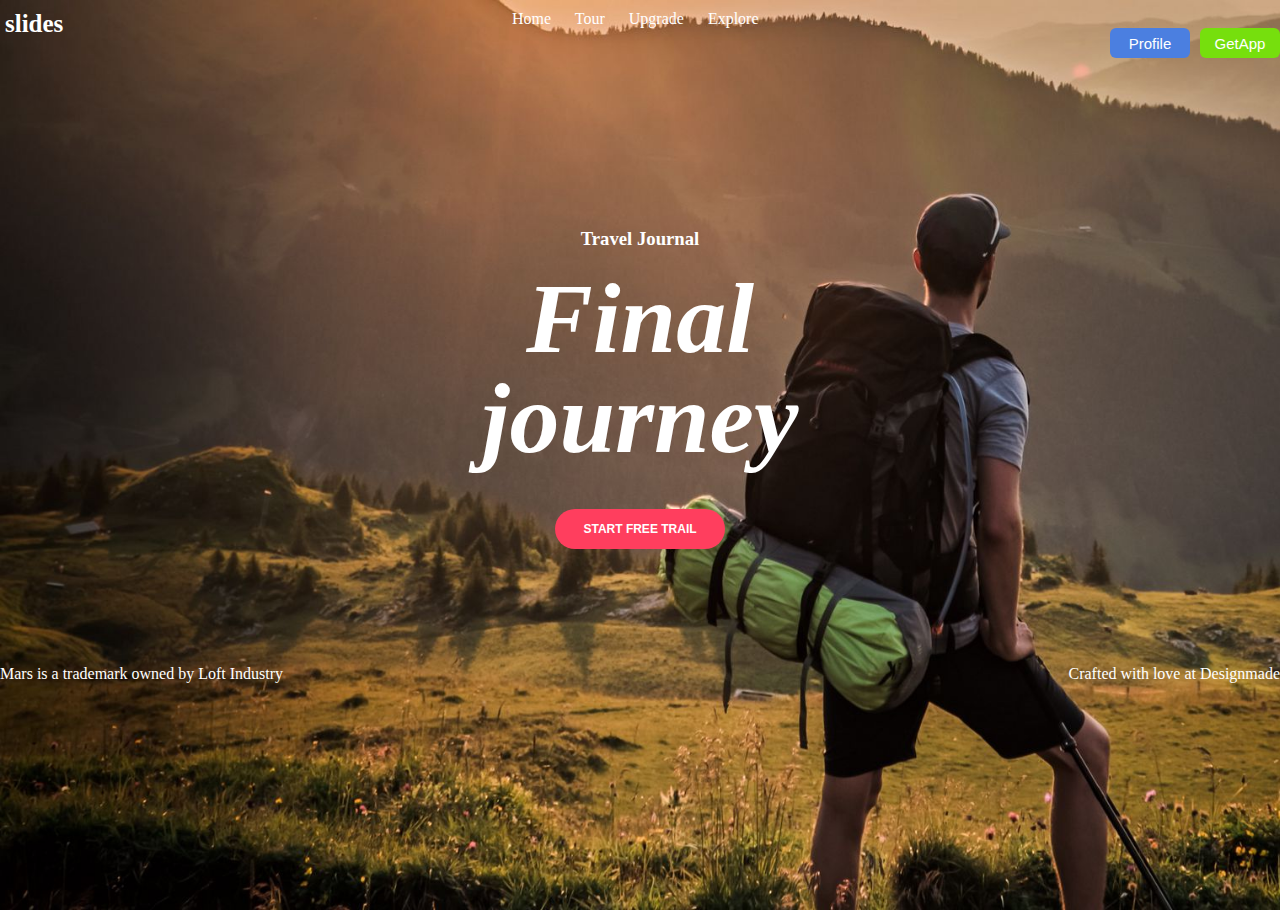
<file: index.html>
<!DOCTYPE html>
<html lang="en">
  <head>
    <meta charset="UTF-8" />
    <meta http-equiv="X-UA-Compatible" content="IE=edge" />
    <meta name="viewport" content="width=device-width, initial-scale=1.0" />
    <title>Webpage</title>
    <link rel="stylesheet" href="style.css" />
  </head>
  <body id="bgimage">
          <header>
            <nav id="first" style="float:left;"><b>slides</b></nav>
           <nav class="head">Home Tour Upgrade Explore</nav>
           <button type="menu" class="btn" style="background-color: rgb(118, 223, 13);float:right">GetApp</button>
          
           <button type="menu" class="btn" style="background-color: rgb(75, 127, 224);float:right">Profile</button>
           </header>
          <h3><center>Travel Journal</center></h2>
          <center>
          <strong><i>
             <span class="content">Final<br>journey</span>
          </strong></i><br>
          <button type="button" class="btn1"><b>START FREE TRAIL</b></button>
        </center>
        <footer>
            <p class="foo1">Mars is a trademark owned by Loft Industry</p>
            <p class='foo2'>Crafted with love at Designmade</p>
        </footer>
  </body>
  </html>
</file>
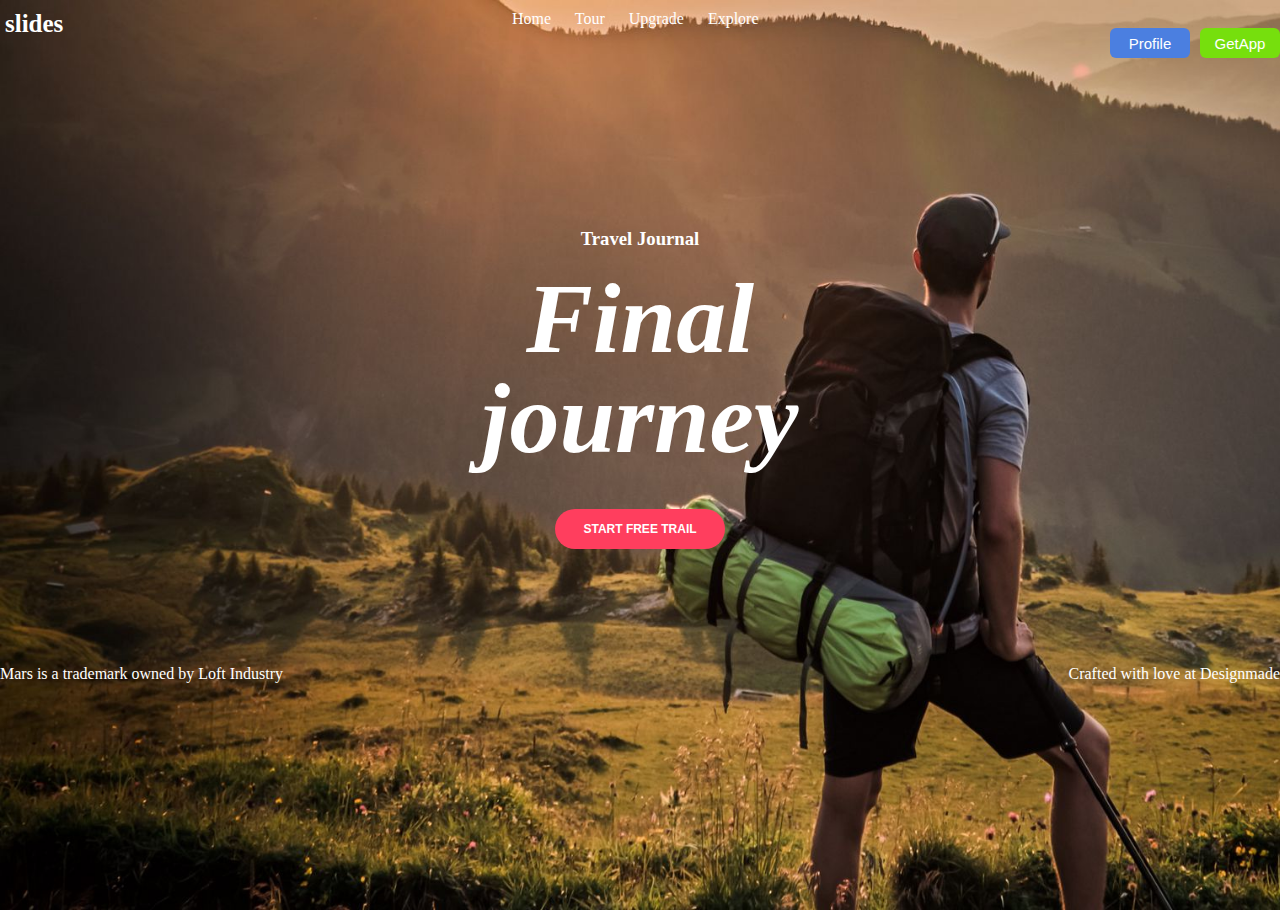
<file: webpage.html>
<!DOCTYPE html>
<html lang="en">
  <head>
    <meta charset="UTF-8" />
    <meta http-equiv="X-UA-Compatible" content="IE=edge" />
    <meta name="viewport" content="width=device-width, initial-scale=1.0" />
    <title>Webpage</title>
    <link rel="stylesheet" href="styling.css" />
  </head>
  <body id="bgimage">
          <header>
            <nav id="first" style="float:left;"><b>slides</b></nav>
           <nav class="head">Home Tour Upgrade Explore</nav>
           <button type="menu" class="btn" style="background-color: rgb(118, 223, 13);float:right">GetApp</button>
          
           <button type="menu" class="btn" style="background-color: rgb(75, 127, 224);float:right">Profile</button>
           </header>
          <h3><center>Travel Journal</center></h2>
          <center>
          <strong><i>
             <span class="content">Final<br>journey</span>
          </strong></i><br>
          <button type="button" class="btn1"><b>START FREE TRAIL</b></button>
        </center>
        <footer>
            <p class="foo1">Mars is a trademark owned by Loft Industry</p>
            <p class='foo2'>Crafted with love at Designmade</p>
        </footer>
  </body>
  </html>
</file>
<file: style.css>
body{
 height:100vh;
 margin:0px;
 padding:0px;
}
    
#bgimage{
    background-image: url("Traveller.jpg");
    background-size: cover;
}
#head{
    
    color:white;
   word-spacing: 20px;

}
#first{
    color:white;
    margin-left: 5px;
    font-size:25px;
}
.head{
    justify-content: center;
    word-spacing: 20px;
    color:white;
    margin-left: 40%;
    margin-top:10px;
}
   
#p1{
    font-family: 'Segoe UI', Tahoma, Geneva, Verdana, sans-serif;
    font-size: 25px;
    color: white;
}
.btn{
    font-family: 'Segoe UI', Tahoma, Geneva, Verdana, sans-serif;
    font-size: 15px;
    border:none;
    cursor:pointer;
    text-align:center;
    color:white;
    margin-left: 10px;
    width:80px;
    height: 30px;
    border-radius: 6px;
}
h3{
    margin-top:200px;
    font-family: cursive;
    color:white
}
.content{
    color:white;
    font-size:100px;
    text-align:center;
    font-family: Cambria, Cochin, Georgia, Times, 'Times New Roman', serif;
    line-height:1;   

}
.btn1{
    color:white;
    font-size:12px;
    width:170px;
    height: 40px;
    border-radius: 22px;
    border:none;
    cursor:pointer;
    text-align:center;
    display: inline-block;
    background-color:rgb(255, 62, 94);
    margin-top:40px;

}

footer{
    display:flex;
    justify-content: space-between;
    color:white;
    padding-top: 100px;
}
</file>
<file: styling.css>
body{
 height:100vh;
 margin:0px;
 padding:0px;
}
    
#bgimage{
    background-image: url("Traveller.jpg");
    background-size: cover;
}
#head{
    
    color:white;
   word-spacing: 20px;

}
#first{
    color:white;
    margin-left: 5px;
    font-size:25px;
}
.head{
    justify-content: center;
    word-spacing: 20px;
    color:white;
    margin-left: 40%;
    margin-top:10px;
}
   
#p1{
    font-family: 'Segoe UI', Tahoma, Geneva, Verdana, sans-serif;
    font-size: 25px;
    color: white;
}
.btn{
    font-family: 'Segoe UI', Tahoma, Geneva, Verdana, sans-serif;
    font-size: 15px;
    border:none;
    cursor:pointer;
    text-align:center;
    color:white;
    margin-left: 10px;
    width:80px;
    height: 30px;
    border-radius: 6px;
}
h3{
    margin-top:200px;
    font-family: cursive;
    color:white
}
.content{
    color:white;
    font-size:100px;
    text-align:center;
    font-family: Cambria, Cochin, Georgia, Times, 'Times New Roman', serif;
    line-height:1;   

}
.btn1{
    color:white;
    font-size:12px;
    width:170px;
    height: 40px;
    border-radius: 22px;
    border:none;
    cursor:pointer;
    text-align:center;
    display: inline-block;
    background-color:rgb(255, 62, 94);
    margin-top:40px;

}

footer{
    display:flex;
    justify-content: space-between;
    color:white;
    padding-top: 100px;
}
</file>
